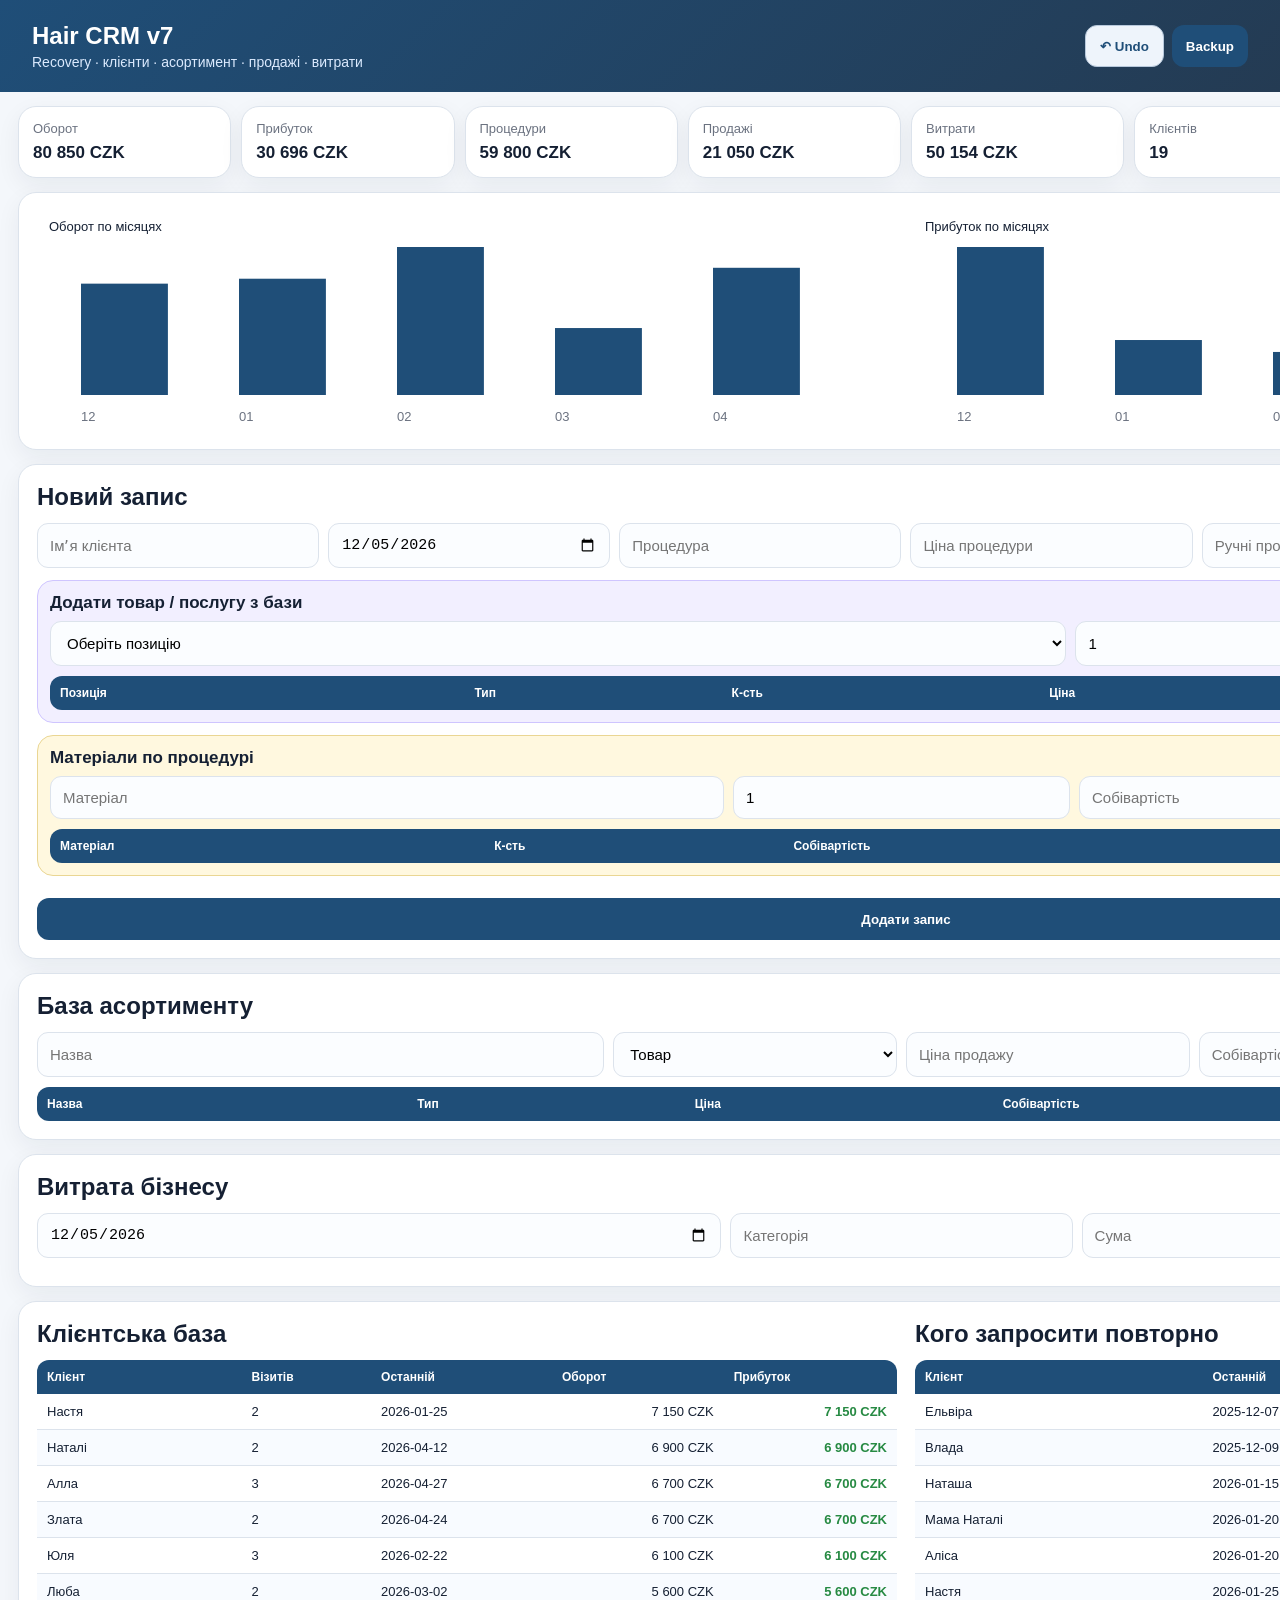
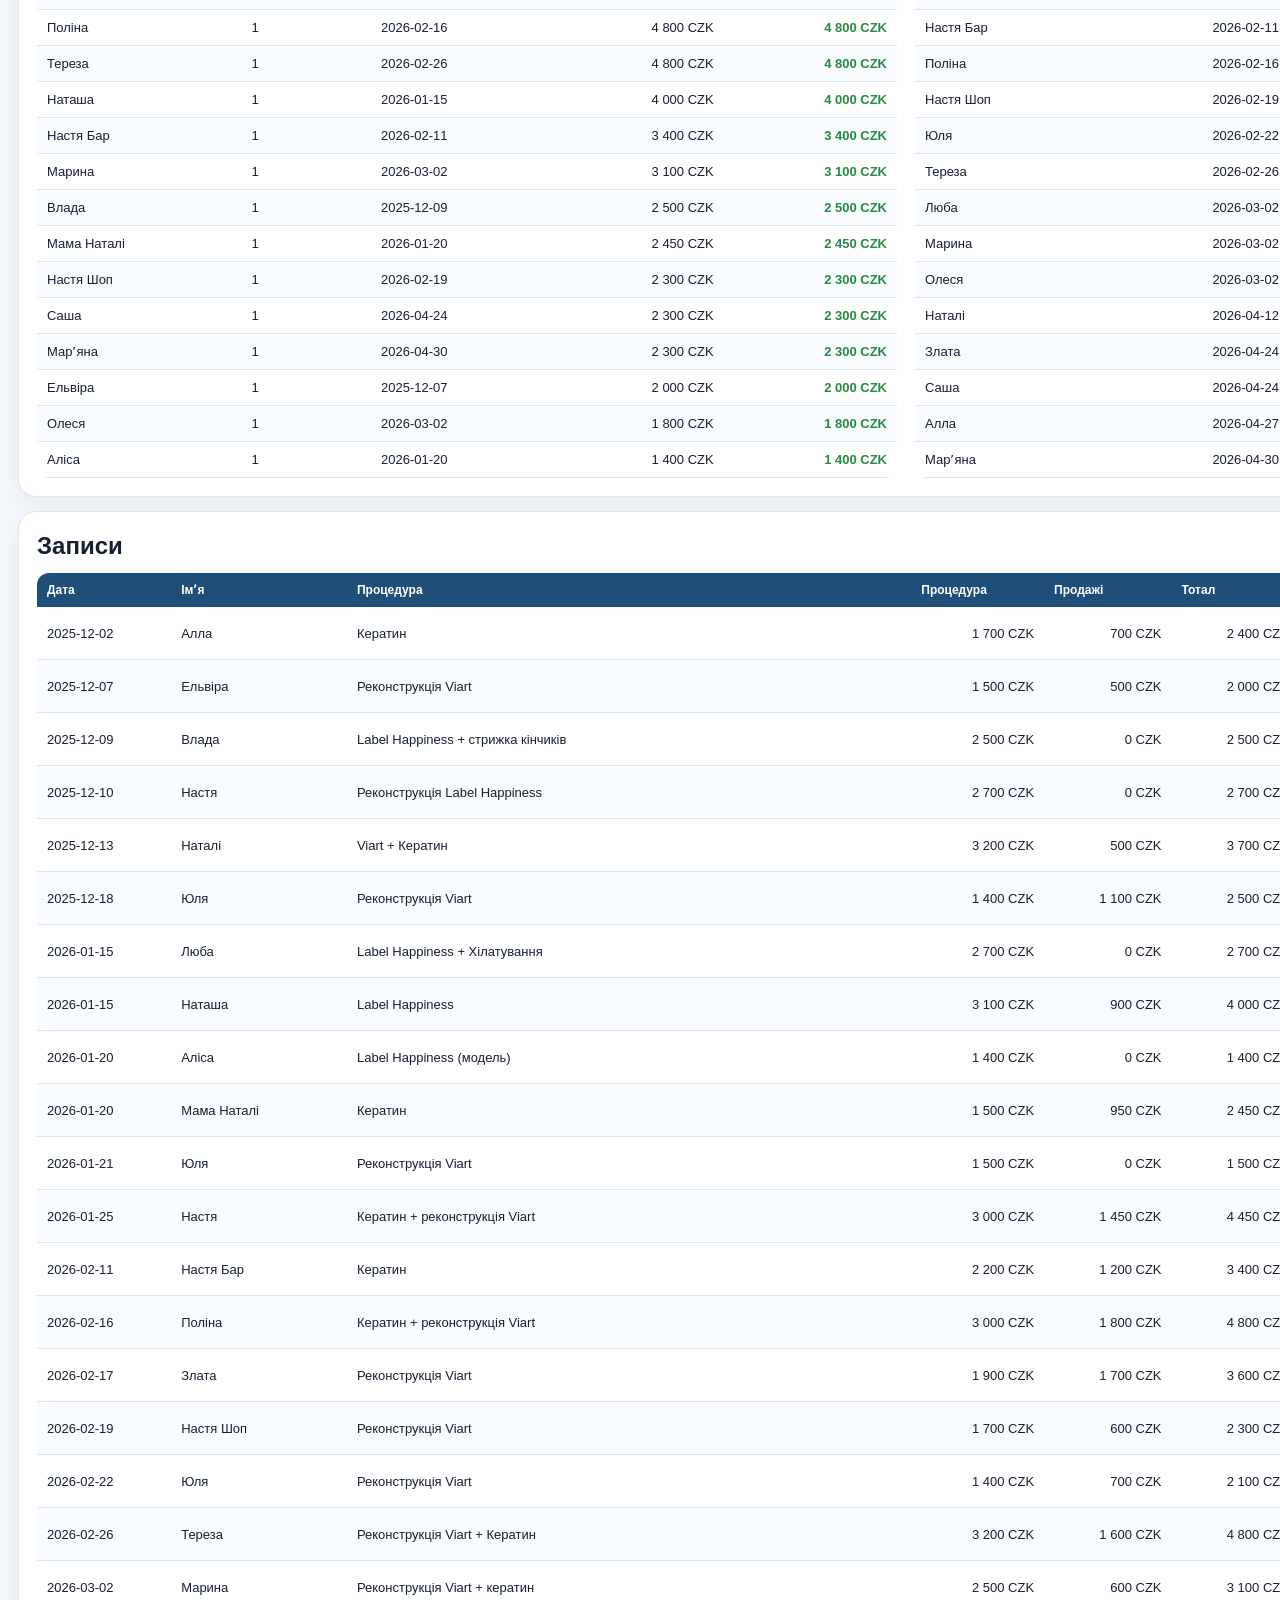
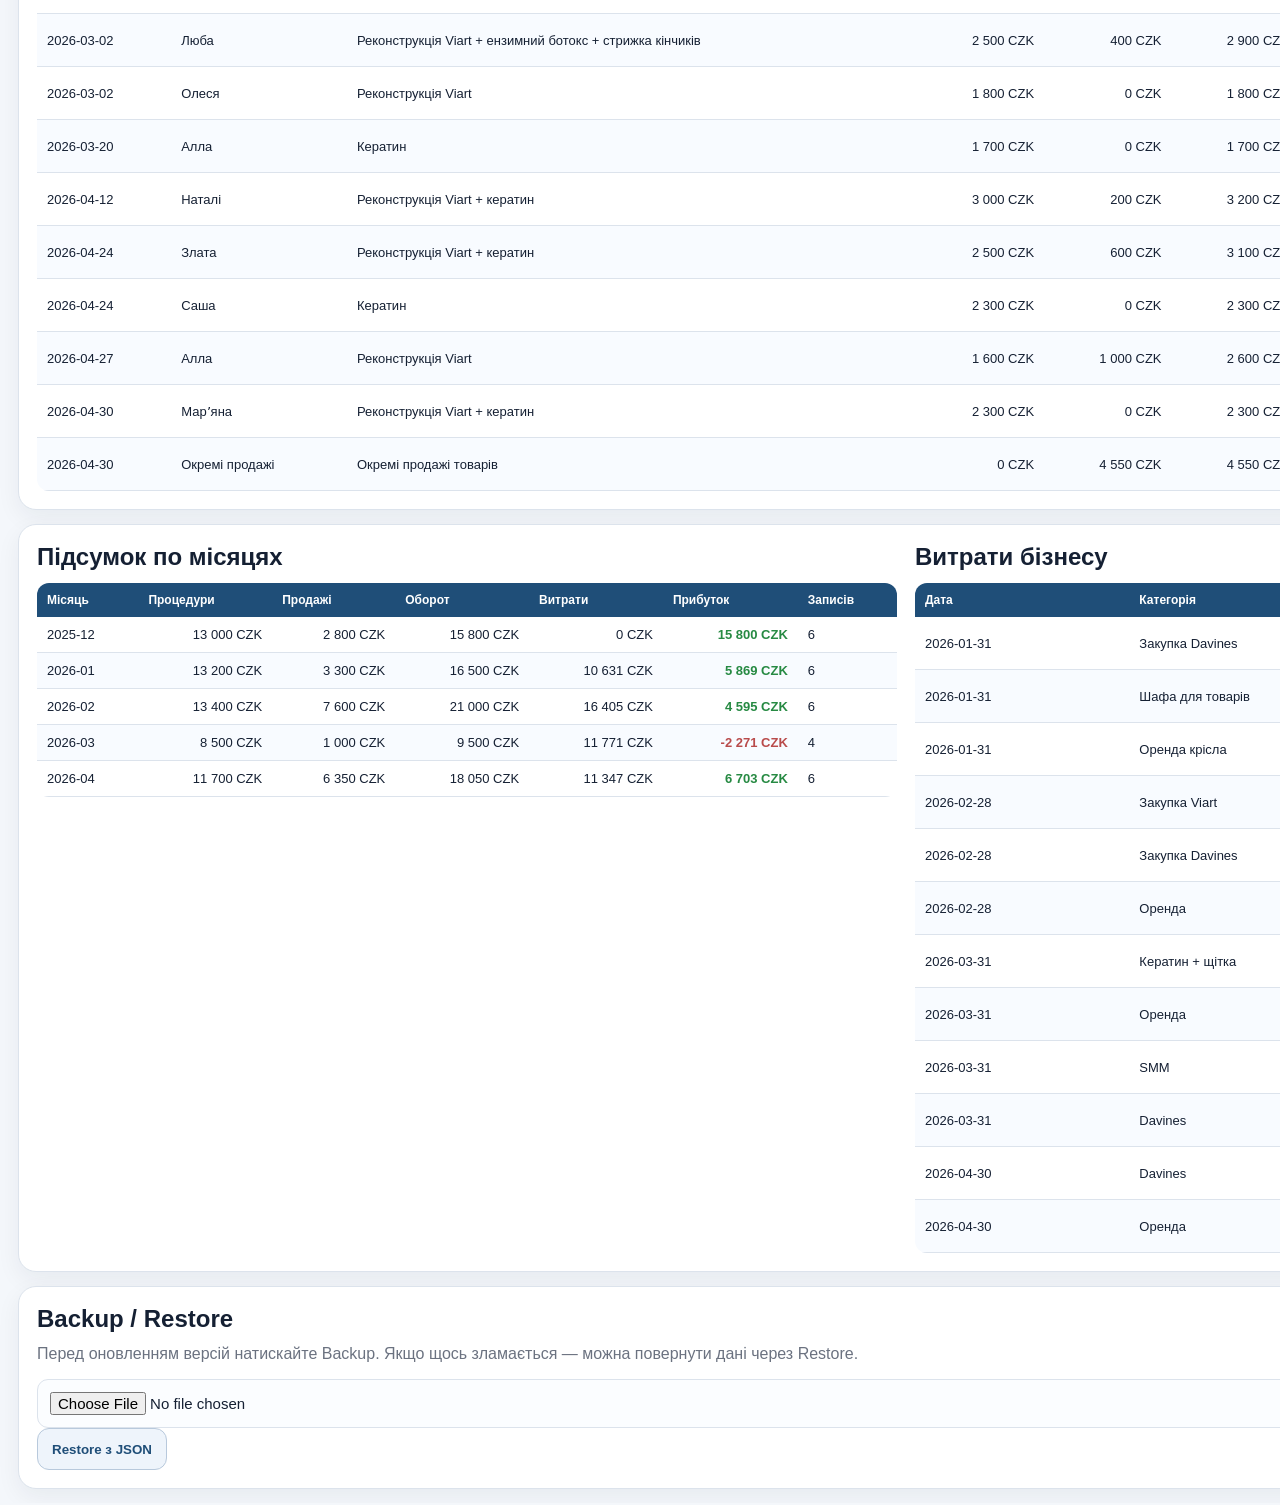
<file: index.html>
<!doctype html>
<html lang="uk">
<head>
<meta charset="utf-8">
<meta name="viewport" content="width=device-width,initial-scale=1,viewport-fit=cover">
<meta name="apple-mobile-web-app-capable" content="yes">
<meta name="apple-mobile-web-app-title" content="Hair CRM">
<meta name="theme-color" content="#1f4e78">
<link rel="manifest" href="manifest.json">
<link rel="stylesheet" href="style.css">
<title>Hair CRM v7 Recovery</title>
</head>
<body>
<header class="top">
  <div>
    <h1>Hair CRM v7</h1>
    <p>Recovery · клієнти · асортимент · продажі · витрати</p>
  </div>
  <div class="top-actions">
    <button id="undoBtn" class="ghost">↶ Undo</button>
    <button id="exportBtn">Backup</button>
  </div>
</header>

<nav class="bottom-nav">
  <a href="#dashboard">Дашборд</a>
  <a href="#entry">Запис</a>
  <a href="#catalog">База</a>
  <a href="#clients">Клієнти</a>
  <a href="#tables">Таблиці</a>
</nav>

<main id="dashboard" class="wrap">
  <div id="toast" class="toast"></div>

  <section class="cards">
    <div class="card"><span>Оборот</span><b id="kRevenue">0</b></div>
    <div class="card"><span>Прибуток</span><b id="kProfit">0</b></div>
    <div class="card"><span>Процедури</span><b id="kServices">0</b></div>
    <div class="card"><span>Продажі</span><b id="kSales">0</b></div>
    <div class="card"><span>Витрати</span><b id="kExpenses">0</b></div>
    <div class="card"><span>Клієнтів</span><b id="kClients">0</b></div>
    <div class="card"><span>Сер. чек</span><b id="kAvg">0</b></div>
    <div class="card"><span>Записів</span><b id="kVisits">0</b></div>
  </section>

  <section class="panel charts">
    <canvas id="revenueChart"></canvas>
    <canvas id="profitChart"></canvas>
  </section>

  <section id="entry" class="panel">
    <h2>Новий запис</h2>
    <div class="form-grid">
      <input id="visitName" list="clientsList" placeholder="Імʼя клієнта">
      <datalist id="clientsList"></datalist>
      <input id="visitDate" type="date">
      <input id="visitService" list="servicesList" placeholder="Процедура">
      <datalist id="servicesList"></datalist>
      <input id="visitServicePrice" type="number" placeholder="Ціна процедури">
      <input id="visitManualSales" type="number" placeholder="Ручні продажі">
    </div>

    <div class="subbox purple">
      <div class="subhead"><h3>Додати товар / послугу з бази</h3><b id="draftItemsTotal">0 CZK</b></div>
      <div class="form-grid three">
        <select id="catalogSelect"></select>
        <input id="catalogQty" type="number" value="1" min="1">
        <button id="addCatalogItem">+ Додати позицію</button>
      </div>
      <div class="table-wrap mini">
        <table id="draftItemsTable"><thead><tr><th>Позиція</th><th>Тип</th><th>К-сть</th><th>Ціна</th><th>Сума</th><th></th></tr></thead><tbody></tbody></table>
      </div>
    </div>

    <div class="subbox yellow">
      <div class="subhead"><h3>Матеріали по процедурі</h3><b id="draftMaterialsTotal">0 CZK</b></div>
      <div class="form-grid four">
        <input id="matName" list="materialsList" placeholder="Матеріал">
        <datalist id="materialsList"></datalist>
        <input id="matQty" type="number" value="1" min="1">
        <input id="matCost" type="number" placeholder="Собівартість">
        <button id="addMaterial">+ Матеріал</button>
      </div>
      <div class="table-wrap mini">
        <table id="draftMaterialsTable"><thead><tr><th>Матеріал</th><th>К-сть</th><th>Собівартість</th><th>Сума</th><th></th></tr></thead><tbody></tbody></table>
      </div>
    </div>

    <button id="addVisit" class="primary-wide">Додати запис</button>
  </section>

  <section id="catalog" class="panel">
    <h2>База асортименту</h2>
    <div class="form-grid five">
      <input id="productName" placeholder="Назва">
      <select id="productType">
        <option value="Товар">Товар</option>
        <option value="Послуга">Послуга</option>
        <option value="Матеріал">Матеріал</option>
      </select>
      <input id="productPrice" type="number" placeholder="Ціна продажу">
      <input id="productCost" type="number" placeholder="Собівартість">
      <button id="addProduct">+ В базу</button>
    </div>
    <div class="table-wrap">
      <table id="productsTable"><thead><tr><th>Назва</th><th>Тип</th><th>Ціна</th><th>Собівартість</th><th></th></tr></thead><tbody></tbody></table>
    </div>
  </section>

  <section class="panel">
    <h2>Витрата бізнесу</h2>
    <div class="form-grid four">
      <input id="expenseDate" type="date">
      <input id="expenseCategory" list="expenseCats" placeholder="Категорія">
      <datalist id="expenseCats"></datalist>
      <input id="expenseAmount" type="number" placeholder="Сума">
      <button id="addExpense">Додати витрату</button>
    </div>
  </section>

  <section id="clients" class="panel two">
    <div>
      <h2>Клієнтська база</h2>
      <div class="table-wrap"><table id="clientsTable"><thead><tr><th>Клієнт</th><th>Візитів</th><th>Останній</th><th>Оборот</th><th>Прибуток</th></tr></thead><tbody></tbody></table></div>
    </div>
    <div>
      <h2>Кого запросити повторно</h2>
      <div class="table-wrap"><table id="recallTable"><thead><tr><th>Клієнт</th><th>Останній</th><th>Днів</th><th>Візитів</th></tr></thead><tbody></tbody></table></div>
    </div>
  </section>

  <section id="tables" class="panel">
    <div class="section-head">
      <h2>Записи</h2>
      <input id="search" placeholder="Пошук">
    </div>
    <div class="table-wrap"><table id="visitsTable"><thead><tr><th>Дата</th><th>Імʼя</th><th>Процедура</th><th>Процедура</th><th>Продажі</th><th>Тотал</th><th>Позиції</th><th>Витрати запису</th><th>Прибуток</th><th></th></tr></thead><tbody></tbody></table></div>
  </section>

  <section class="panel two">
    <div>
      <h2>Підсумок по місяцях</h2>
      <div class="table-wrap"><table id="monthlyTable"><thead><tr><th>Місяць</th><th>Процедури</th><th>Продажі</th><th>Оборот</th><th>Витрати</th><th>Прибуток</th><th>Записів</th></tr></thead><tbody></tbody></table></div>
    </div>
    <div>
      <h2>Витрати бізнесу</h2>
      <div class="table-wrap"><table id="expensesTable"><thead><tr><th>Дата</th><th>Категорія</th><th>Сума</th><th></th></tr></thead><tbody></tbody></table></div>
    </div>
  </section>

  <section class="panel backup">
    <h2>Backup / Restore</h2>
    <p>Перед оновленням версій натискайте Backup. Якщо щось зламається — можна повернути дані через Restore.</p>
    <input id="importFile" type="file" accept="application/json">
    <button id="importBtn" class="ghost">Restore з JSON</button>
  </section>
</main>

<script src="data.js"></script>
<script src="app.js"></script>
<script>
if ('serviceWorker' in navigator) {
  navigator.serviceWorker.register('./service-worker.js').catch(()=>{});
}
</script>
</body>
</html>
</file>
<file: style.css>
:root{--bg:#f4f7fb;--panel:#fff;--ink:#152033;--muted:#6b7280;--blue:#1f4e78;--blue2:#243b53;--line:#dce3ec;--green:#278a43;--red:#b94b4b;--violet:#f2efff;--yellow:#fff8df}
*{box-sizing:border-box}html{scroll-behavior:smooth}body{margin:0;background:var(--bg);font-family:-apple-system,BlinkMacSystemFont,Inter,Arial,sans-serif;color:var(--ink);padding-bottom:82px}
.top{position:sticky;top:0;z-index:20;display:flex;justify-content:space-between;align-items:center;gap:12px;padding:18px 16px;background:linear-gradient(135deg,var(--blue),var(--blue2));color:#fff}.top h1{margin:0;font-size:24px}.top p{margin:4px 0 0;color:#dbeafe;font-size:14px}.top-actions{display:flex;gap:8px}
button{border:0;background:var(--blue);color:#fff;border-radius:12px;padding:11px 14px;font-weight:800;cursor:pointer;min-height:42px}button.ghost{background:#eef4fb;color:var(--blue);border:1px solid #b8c9dc}.primary-wide{width:100%;margin-top:10px}button.danger{background:var(--red);padding:7px 10px;min-height:32px}
.wrap{max-width:1420px;margin:14px auto;padding:0 12px;display:grid;gap:14px}.panel,.card{background:#fff;border:1px solid var(--line);border-radius:18px;box-shadow:0 8px 24px rgba(23,32,51,.06)}.panel{padding:16px}.panel h2{margin:0 0 12px;font-size:24px}.cards{display:grid;grid-template-columns:repeat(2,1fr);gap:10px}.card{padding:14px}.card span{display:block;color:var(--muted);font-size:13px;margin-bottom:7px}.card b{font-size:17px}
.form-grid{display:grid;grid-template-columns:1fr;gap:9px;margin-bottom:10px}.subbox{padding:12px;border-radius:16px;margin:12px 0}.purple{background:var(--violet);border:1px solid #cfc5ff}.yellow{background:var(--yellow);border:1px solid #ead693}.subhead{display:flex;justify-content:space-between;align-items:center;gap:8px}.subhead h3{margin:0 0 8px;font-size:17px}.subhead b{color:var(--blue)}
input,select{width:100%;padding:12px;border:1px solid var(--line);border-radius:11px;background:#fbfdff;font-size:15px}.table-wrap{overflow:auto;border-radius:12px}table{width:100%;border-collapse:collapse;min-width:860px}table.mini{min-width:720px}th{background:var(--blue);color:#fff;text-align:left;padding:10px;font-size:12px;position:sticky;top:0}td{padding:10px;border-bottom:1px solid var(--line);font-size:13px}tbody tr:nth-child(even){background:#f8fbff}.money{text-align:right;white-space:nowrap}.note{font-size:12px;color:var(--muted)}.positive{color:var(--green);font-weight:800}.negative{color:var(--red);font-weight:800}
.bottom-nav{position:fixed;left:10px;right:10px;bottom:10px;z-index:60;background:rgba(20,32,50,.94);backdrop-filter:blur(14px);border-radius:24px;padding:8px;display:grid;grid-template-columns:repeat(5,1fr);gap:4px;box-shadow:0 8px 25px rgba(0,0,0,.25)}.bottom-nav a{color:#fff;text-decoration:none;text-align:center;font-size:12px;padding:9px 4px;border-radius:16px}.bottom-nav a:hover{background:rgba(255,255,255,.16)}
.section-head{display:flex;justify-content:space-between;align-items:center;gap:10px}.section-head input{max-width:340px}.toast{display:none;background:#eaf7ef;border:1px solid #b7e1c3;color:#155724;padding:10px;border-radius:12px;font-weight:700}.charts{display:grid;grid-template-columns:1fr;gap:14px}.charts canvas{width:100%;height:220px}.backup p{margin-top:0;color:var(--muted)}
@media(min-width:900px){body{padding-bottom:0}.top{padding:22px 32px}.wrap{padding:0 18px}.cards{grid-template-columns:repeat(8,1fr)}.form-grid{grid-template-columns:repeat(6,1fr)}.form-grid.three{grid-template-columns:3fr 1fr 1fr}.form-grid.four{grid-template-columns:2fr 1fr 1fr 1fr}.form-grid.five{grid-template-columns:2fr 1fr 1fr 1fr 1fr}.two{display:grid;grid-template-columns:1fr 1fr;gap:18px}.charts{grid-template-columns:1fr 1fr}.bottom-nav{display:none}.panel{padding:18px}}
</file>
